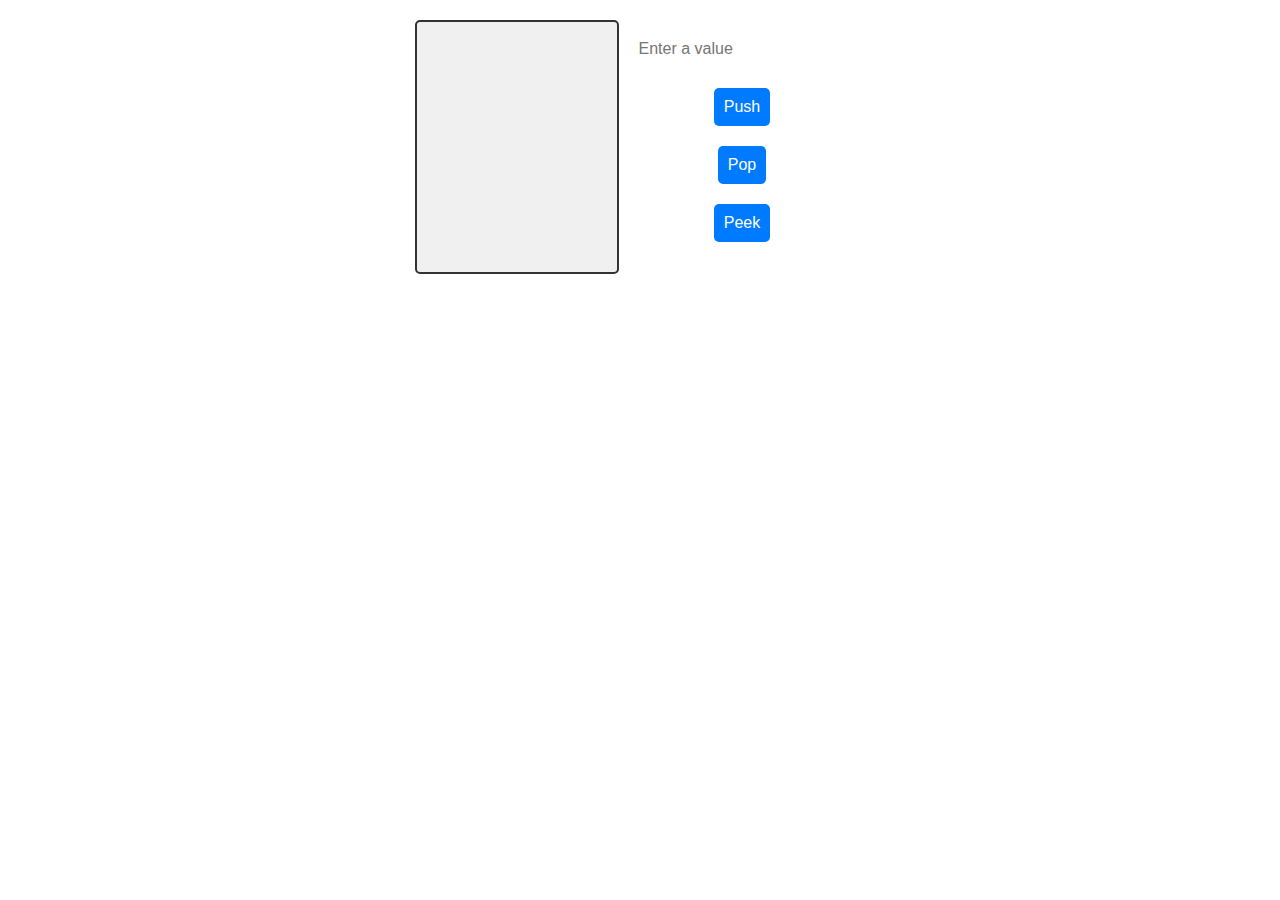
<file: index.html>
<!DOCTYPE html>
<html>
<head>
    <link rel="stylesheet" type="text/css" href="styles.css">
</head>
<body>
    <div class="container">
        <div class="stack-container">
            <div class="stack">
                <!-- No need to add any initial stack-box elements -->
            </div>
            <div class="vertistack">
            <input type="text" id="inputValue" placeholder="Enter a value">
            <button id="pushButton">Push</button>
            <button id="popButton">Pop</button>
            <button id="peekButton">Peek</button>
              
            </div>

        </div>
    </div>
    <script src="script.js"></script>
</body>
</html>
</file>
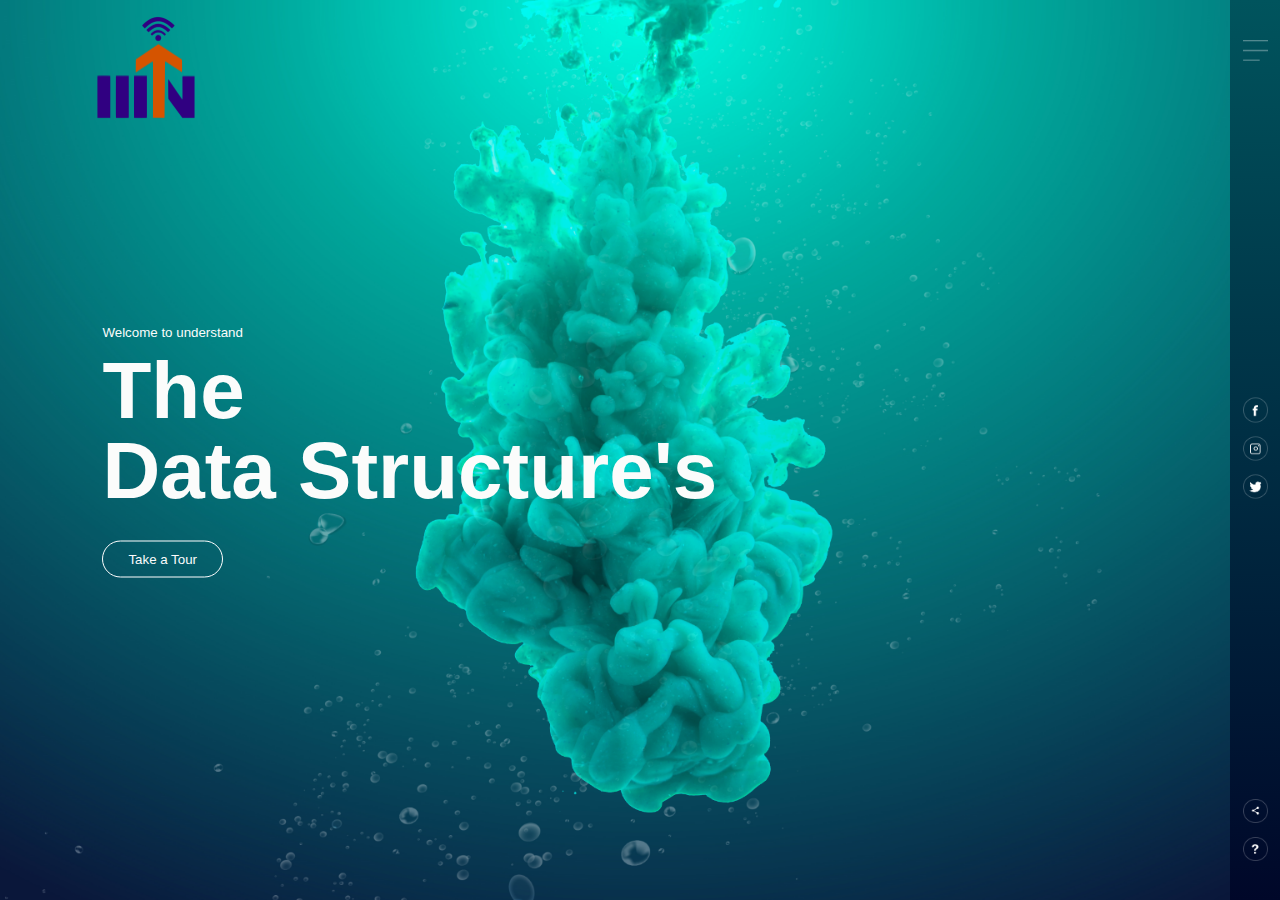
<file: Index.html>
<!DOCTYPE html>
<html lang="en">
  <head>
    <meta charset="UTF-8" />
    <meta name="viewport" content="width=device-width, initial-scale=1.0" />
    <link rel="stylesheet" href="index.css" />
    <link rel="webpage icon" href="./Materials/IIIT.png" />
    <title>IIIT STUDIES</title>
  </head>
  <body>
    <div class="container">
      <div class="navbar">
        <img src="Materials/IIIT.png" class="logo" />
      </div>
      <div class="content">
        <small>Welcome to understand</small>
        <h1>The <br />Data Structure's</h1>
        <a href="Stack Implementation/index.html"
          ><button type="button">Take a Tour</button></a
        >
      </div>
      <div class="sidebar">
        <img src="Materials/menu.png" class="menu" />
        <div class="social-links">
          <img src="Materials/fb.png" alt="" />
          <img src="Materials/ig.png" alt="" />
          <img src="Materials/tw.png" alt="" />
        </div>
        <div class="useful-links">
          <img src="Materials/share.png" alt="" />
          <img src="Materials/info.png" alt="" />
        </div>
      </div>
      <div class="bubble">
        <img src="Materials/bubble.png" alt="" />
        <img src="Materials/bubble.png" alt="" />
        <img src="Materials/bubble.png" alt="" />
        <img src="Materials/bubble.png" alt="" />
        <img src="Materials/bubble.png" alt="" />
        <img src="Materials/bubble.png" alt="" />
      </div>
    </div>
  </body>
</html>
</file>
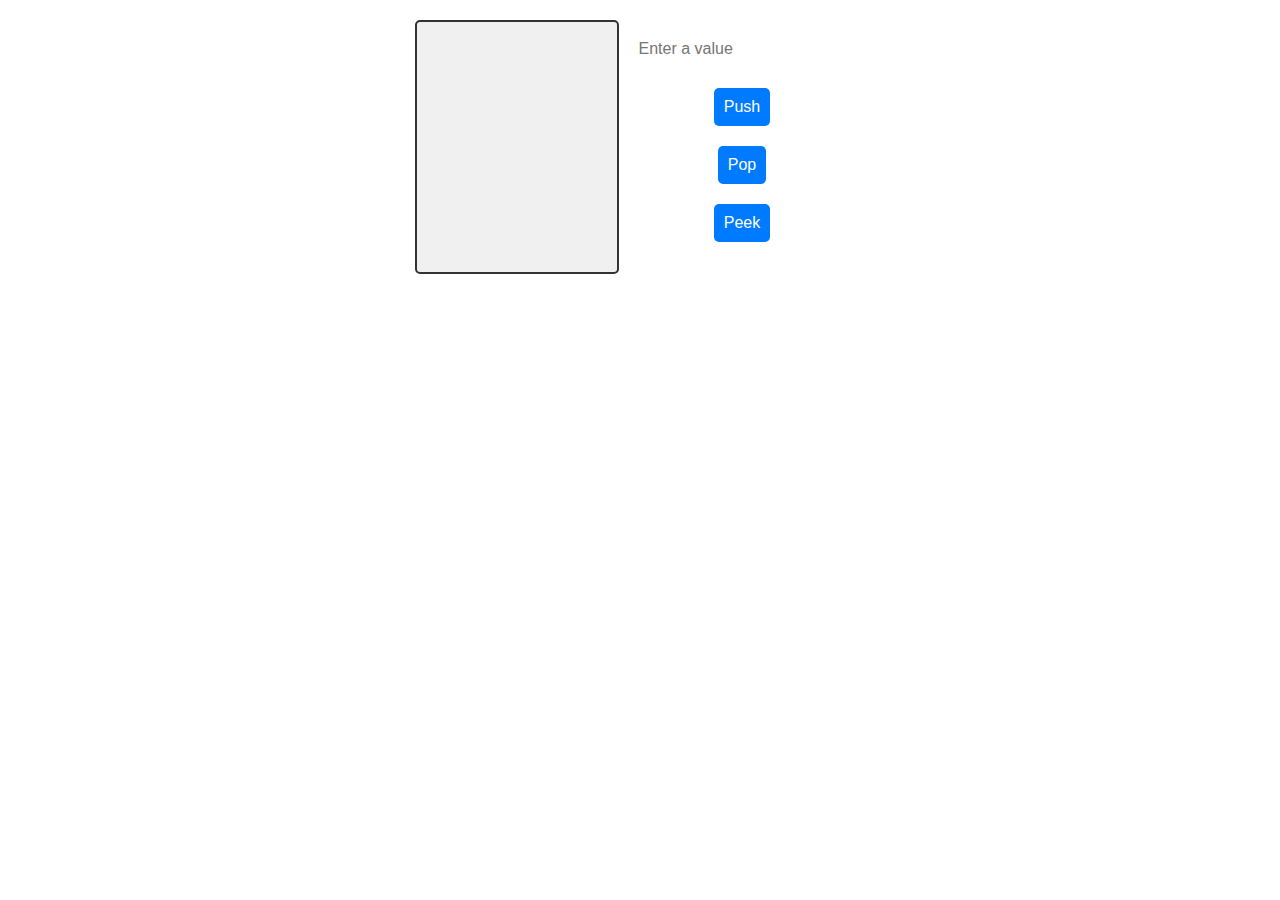
<file: Stack Implementation/index.html>
<!DOCTYPE html>
<html>
<head>
    <link rel="stylesheet" type="text/css" href="styles.css">
</head>
<body>
    <div class="container">
        <div class="stack-container">
            <div class="stack">
                <!-- No need to add any initial stack-box elements -->
            </div>
            <div class="vertistack">
            <input type="text" id="inputValue" placeholder="Enter a value">
            <button id="pushButton">Push</button>
            <button id="popButton">Pop</button>
            <button id="peekButton">Peek</button>
              
            </div>

        </div>
    </div>
    <script src="script.js"></script>
</body>
</html>
</file>
<file: styles.css>
.container {
    display: flex;
    flex-direction: column;
    align-items: center;
    margin-top: 20px;
}

.stack-container {
    display: flex;
    align-items: flex-start; /* Stack on the left, buttons on the right */
}

.stack {
    background-color: #f0f0f0;
    width: 200px;
    max-height: 350px;
    min-height: 250px;
    overflow-y: auto;
    border: 2px solid #333;
    border-radius: 5px;
    position: relative;
    display: flex;
    flex-direction: column-reverse;
}

.stack-box {
    background-color: #3498db;
    width: 90%;
    max-width: 150px;
    height: 50px;
    display: flex;
    justify-content: center;
    align-items: center;
    color: #fff;
    font-weight: bold;
    font-size: 16px;
    border-radius: 10px;
    margin: 5px;
    padding: 10px;
    animation: moveBox 0.5s ease-in-out;
    opacity: 1;
}

.stack-box:nth-child(odd) {
    background-color: #5da0c7;
}

.vertistack {
    display: flex;
    flex-direction: column; /* Flex in the vertical direction */
    align-items: center; /* Center content vertically */
}

input, button {
    margin: 10px;
    padding: 10px;
    border: none;
    border-radius: 5px;
    font-size: 16px;
}

button {
    background-color: #007bff;
    color: #fff;
    cursor: pointer;
}

button:hover {
    background-color: #0056b3;
}

.animation {
    animation: moveBox 0.5s ease-in-out;
}

@keyframes moveBox {
    0% {
        transform: translateY(0);
        opacity: 0;
    }
    100% {
        transform: translateY(-55px);
        opacity: 1;
    }
}

@keyframes fadeBox {
    0% {
        opacity: 1;
    }
    100% {
        opacity: 0;
    }
}
</file>
<file: index.css>
* {
  font-family: sans-serif;
  margin: 0px;
  padding: 0px;
}

.container {
  width: 100%;
  height: 100vh;
  background-image: url(Materials/background.png);
  background-size: cover;
  background-position: center;
  position: relative;
  overflow: hidden;

}

.logo {
  width: 100px;
  cursor: pointer;
}

.navbar {
  width: 85%;
  height: 15%;
  margin: auto;
  display: flex;
  align-items: center;
  justify-content: space-between;
}

button {
  color: #fbfcfd;
  padding: 10px 25px;
  background: transparent;
  border: 1px solid #fff;
  border-radius: 20px;
  outline: none;
  cursor: pointer;
}

.content {
  color: #fbfcfb;
  position: absolute;
  top: 50%;
  left: 8%;
  transform: translateY(-50%);
  z-index: 2;
}

h1 {
  font-size: 80px;
  margin: 10px 0 30px;
  line-height: 80px;
}

.sidebar {
  width: 50px;
  height: 100vh;
  background: linear-gradient(#00545d, #000729);
  position: absolute;
  right: 0;
  top: 0;
}

.menu {
  display: block;
  width: 25px;
  margin: 40px auto 0;
  cursor: pointer;

}

.social-links img,
.useful-links img {
  width: 25px;
  margin: 5px auto;
  cursor: pointer;
}

.social-links {
  width: 50px;
  text-align: center;
  position: absolute;
  top: 50%;
  transform: translateY(-50%);
}

.useful-links {
  width: 50px;
  text-align: center;
  position: absolute;
  bottom: 30px;
}

.bubble img {
  width: 50px;
  animation: bubbles 7s linear infinite;
}

.bubble {
  width: 100%;
  display: flex;
  align-items: center;
  justify-content: space-around;
  position: absolute;
  bottom: -70px;
}

@keyframes bubbles {
  0% {
    transform: translateY(0);
    opacity: 0;
  }

  50% {
    opacity: 1;
  }

  70% {
    opacity: 1;
  }

  100% {
    transform: translateY(-80vh);
    opacity: 0;
  }
}

.bubble img:nth-child(1) {
  animation-delay: 2s;
  width: 25px;
}

.bubble img:nth-child(2) {
  animation-delay: 1s;
}

.bubble img:nth-child(3) {
  animation-delay: 3s;
  width: 25px;
}

.bubble img:nth-child(4) {
  animation-delay: 4.5s;
}

.bubble img:nth-child(5) {
  animation-delay: 3s;
}

.bubble img:nth-child(6) {
  animation-delay: 6s;
  width: 20px;
}

.bubble img:nth-child(7) {
  animation-delay: 7s;
  width: 35px;
}

a {
  list-style: none;
}
</file>
<file: Stack Implementation/styles.css>
.container {
    display: flex;
    flex-direction: column;
    align-items: center;
    margin-top: 20px;
}

.stack-container {
    display: flex;
    align-items: flex-start; /* Stack on the left, buttons on the right */
}

.stack {
    background-color: #f0f0f0;
    width: 200px;
    max-height: 350px;
    min-height: 250px;
    overflow-y: auto;
    border: 2px solid #333;
    border-radius: 5px;
    position: relative;
    display: flex;
    flex-direction: column-reverse;
}

.stack-box {
    background-color: #3498db;
    width: 90%;
    max-width: 150px;
    height: 50px;
    display: flex;
    justify-content: center;
    align-items: center;
    color: #fff;
    font-weight: bold;
    font-size: 16px;
    border-radius: 10px;
    margin: 5px;
    padding: 10px;
    animation: moveBox 0.5s ease-in-out;
    opacity: 1;
}

.stack-box:nth-child(odd) {
    background-color: #5da0c7;
}

.vertistack {
    display: flex;
    flex-direction: column; /* Flex in the vertical direction */
    align-items: center; /* Center content vertically */
}

input, button {
    margin: 10px;
    padding: 10px;
    border: none;
    border-radius: 5px;
    font-size: 16px;
}

button {
    background-color: #007bff;
    color: #fff;
    cursor: pointer;
}

button:hover {
    background-color: #0056b3;
}

.animation {
    animation: moveBox 0.5s ease-in-out;
}

@keyframes moveBox {
    0% {
        transform: translateY(0);
        opacity: 0;
    }
    100% {
        transform: translateY(-55px);
        opacity: 1;
    }
}

@keyframes fadeBox {
    0% {
        opacity: 1;
    }
    100% {
        opacity: 0;
    }
}
</file>
